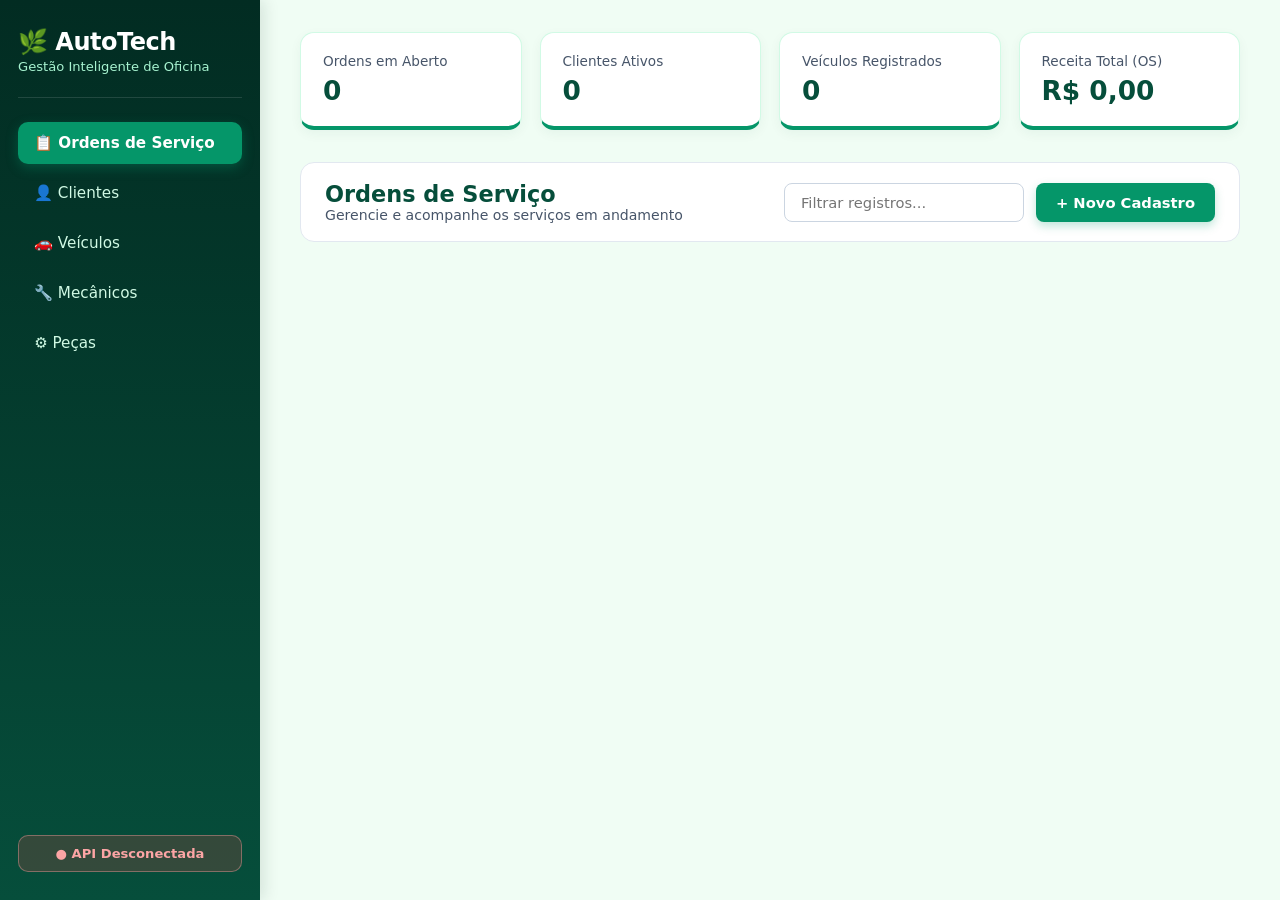
<file: src/main/resources/templates/index.html>
<!DOCTYPE html>
<html lang="pt-BR">
<head>
    <meta charset="UTF-8">
    <meta name="viewport" content="width=device-width, initial-scale=1.0">
    <title>AutoTech — Painel Administrativo</title>
    <style>
        :root {
            --verde-escuro: #064e3b;
            --verde-sidebar: #022c22;
            --verde-principal: #059669;
            --verde-hover: #047857;
            --verde-suave: #d1fae5;
            --verde-texto-tag: #065f46;
            --fundo-pagina: #f0fdf4;
            --branco: #ffffff;
            --texto-escuro: #0f172a;
            --texto-cinza: #475569;
            --borda: #cbd5e1;
        }

        * {
            box-sizing: border-box;
            margin: 0;
            padding: 0;
            font-family: 'Segoe UI', system-ui, -apple-system, sans-serif;
        }

        body {
            background-color: var(--fundo-pagina);
            color: var(--texto-escuro);
        }

        .layout {
            display: flex;
            min-height: 100vh;
        }

        /* Barra Lateral Verde Escura */
        .sidebar {
            width: 260px;
            background: linear-gradient(180deg, var(--verde-sidebar) 0%, var(--verde-escuro) 100%);
            color: var(--branco);
            display: flex;
            flex-direction: column;
            padding: 28px 18px;
            flex-shrink: 0;
            box-shadow: 4px 0 15px rgba(2, 44, 34, 0.12);
        }

        .brand {
            padding-bottom: 22px;
            border-bottom: 1px solid rgba(255, 255, 255, 0.12);
            margin-bottom: 24px;
        }

        .brand h2 {
            font-size: 1.5rem;
            letter-spacing: -0.5px;
        }

        .brand span {
            font-size: 0.82rem;
            color: #a7f3d0;
        }

        .menu {
            display: flex;
            flex-direction: column;
            gap: 8px;
            flex: 1;
        }

        .menu-item {
            background: transparent;
            border: none;
            color: #d1fae5;
            text-align: left;
            padding: 12px 16px;
            border-radius: 10px;
            font-size: 0.95rem;
            font-weight: 500;
            cursor: pointer;
            transition: all 0.2s ease;
        }

        .menu-item:hover {
            background-color: rgba(255, 255, 255, 0.1);
            color: var(--branco);
            transform: translateX(3px);
        }

        .menu-item.active {
            background-color: var(--verde-principal);
            color: var(--branco);
            font-weight: 600;
            box-shadow: 0 4px 12px rgba(5, 150, 105, 0.35);
        }

        .api-pill {
            text-align: center;
            padding: 10px;
            border-radius: 10px;
            font-size: 0.82rem;
            font-weight: 600;
        }

        .online {
            background: rgba(16, 185, 129, 0.2);
            color: #6ee7b7;
            border: 1px solid rgba(110, 231, 183, 0.4);
        }

        .offline {
            background: rgba(239, 68, 68, 0.2);
            color: #fca5a5;
            border: 1px solid rgba(252, 165, 165, 0.4);
        }

        /* Área Principal */
        .main-area {
            flex: 1;
            padding: 32px 40px;
            overflow-y: auto;
        }

        /* Cartões de Resumo (KPIs) */
        .kpis {
            display: grid;
            grid-template-columns: repeat(auto-fit, minmax(210px, 1fr));
            gap: 18px;
            margin-bottom: 32px;
        }

        .kpi-card {
            background: var(--branco);
            padding: 20px 22px;
            border-radius: 14px;
            border: 1px solid #d1fae5;
            border-bottom: 4px solid var(--verde-principal);
            box-shadow: 0 4px 12px rgba(6, 78, 59, 0.05);
        }

        .kpi-card span {
            display: block;
            font-size: 0.85rem;
            color: var(--texto-cinza);
            font-weight: 500;
            margin-bottom: 6px;
        }

        .kpi-card strong {
            font-size: 1.65rem;
            color: var(--verde-escuro);
        }

        /* Barra de Título e Busca */
        .toolbar {
            display: flex;
            justify-content: space-between;
            align-items: center;
            flex-wrap: wrap;
            gap: 16px;
            margin-bottom: 24px;
            background: var(--branco);
            padding: 18px 24px;
            border-radius: 14px;
            border: 1px solid #e2e8f0;
        }

        .toolbar h1 {
            font-size: 1.4rem;
            color: var(--verde-escuro);
        }

        .toolbar p {
            font-size: 0.88rem;
            color: var(--texto-cinza);
        }

        .toolbar-actions {
            display: flex;
            gap: 12px;
            align-items: center;
        }

        .toolbar-actions input {
            padding: 10px 16px;
            border: 1px solid var(--borda);
            border-radius: 8px;
            font-size: 0.92rem;
            width: 240px;
            transition: border-color 0.2s;
        }

        .toolbar-actions input:focus {
            outline: none;
            border-color: var(--verde-principal);
        }

        .btn-novo {
            background-color: var(--verde-principal);
            color: var(--branco);
            border: none;
            padding: 11px 20px;
            border-radius: 8px;
            font-weight: 600;
            font-size: 0.92rem;
            cursor: pointer;
            transition: background 0.2s, transform 0.1s;
            box-shadow: 0 4px 10px rgba(5, 150, 105, 0.25);
        }

        .btn-novo:hover {
            background-color: var(--verde-hover);
            transform: translateY(-1px);
        }

        /* Grid de Cards */
        .cards-grid {
            display: grid;
            grid-template-columns: repeat(auto-fill, minmax(300px, 1fr));
            gap: 20px;
        }

        .card {
            background: var(--branco);
            border: 1px solid #e2e8f0;
            border-top: 4px solid var(--verde-principal);
            border-radius: 14px;
            padding: 22px;
            display: flex;
            flex-direction: column;
            justify-content: space-between;
            box-shadow: 0 4px 12px rgba(15, 23, 42, 0.04);
            transition: transform 0.2s, box-shadow 0.2s;
        }

        .card:hover {
            transform: translateY(-3px);
            box-shadow: 0 10px 22px rgba(6, 78, 59, 0.09);
        }

        .card-top {
            display: flex;
            justify-content: space-between;
            align-items: center;
            margin-bottom: 12px;
        }

        .id-label {
            font-size: 0.8rem;
            font-weight: 700;
            color: var(--texto-cinza);
        }

        .pill {
            background: var(--verde-suave);
            color: var(--verde-texto-tag);
            padding: 4px 11px;
            border-radius: 20px;
            font-size: 0.76rem;
            font-weight: 700;
        }

        .card h3 {
            font-size: 1.12rem;
            margin-bottom: 12px;
            color: var(--texto-escuro);
        }

        .card-info p {
            font-size: 0.9rem;
            color: var(--texto-cinza);
            margin-bottom: 6px;
        }

        .card-info .valor {
            margin-top: 12px;
            font-size: 1.15rem;
            font-weight: 700;
            color: var(--verde-escuro);
        }

        .card-footer {
            margin-top: 18px;
            padding-top: 12px;
            border-top: 1px solid #f1f5f9;
            display: flex;
            gap: 8px;
        }

        .btn-ok {
            background: var(--verde-suave);
            color: var(--verde-texto-tag);
            border: none;
            padding: 7px 14px;
            border-radius: 6px;
            font-size: 0.82rem;
            font-weight: 600;
            cursor: pointer;
        }

        .btn-ok:hover {
            background: #a7f3d0;
        }

        .btn-del {
            background: #fee2e2;
            color: #b91c1c;
            border: none;
            padding: 7px 14px;
            border-radius: 6px;
            font-size: 0.82rem;
            font-weight: 600;
            cursor: pointer;
        }

        .btn-del:hover {
            background: #fecaca;
        }

        /* Modal Centralizado */
        .modal-overlay {
            display: none;
            position: fixed;
            inset: 0;
            background: rgba(2, 44, 34, 0.6);
            backdrop-filter: blur(3px);
            justify-content: center;
            align-items: center;
            z-index: 999;
            padding: 16px;
        }

        .modal-box {
            background: var(--branco);
            width: 100%;
            max-width: 450px;
            border-radius: 16px;
            padding: 26px;
            box-shadow: 0 25px 35px -5px rgba(0, 0, 0, 0.25);
            border-top: 5px solid var(--verde-principal);
        }

        .modal-header {
            display: flex;
            justify-content: space-between;
            align-items: center;
            margin-bottom: 18px;
            padding-bottom: 12px;
            border-bottom: 1px solid #e2e8f0;
        }

        .modal-header h2 {
            font-size: 1.15rem;
            color: var(--verde-escuro);
        }

        .btn-fechar {
            background: #f1f5f9;
            border: none;
            width: 30px;
            height: 30px;
            border-radius: 50%;
            font-size: 1rem;
            cursor: pointer;
            color: var(--texto-cinza);
        }

        .campo {
            margin-bottom: 14px;
        }

        .campo label {
            display: block;
            font-size: 0.85rem;
            font-weight: 600;
            margin-bottom: 5px;
            color: #334155;
        }

        .campo input,
        .campo select {
            width: 100%;
            padding: 10px 12px;
            border: 1px solid var(--borda);
            border-radius: 8px;
            font-size: 0.94rem;
        }

        .campo input:focus,
        .campo select:focus {
            outline: none;
            border-color: var(--verde-principal);
            box-shadow: 0 0 0 3px rgba(5, 150, 105, 0.15);
        }

        .btn-salvar {
            width: 100%;
            padding: 12px;
            background: var(--verde-principal);
            color: var(--branco);
            border: none;
            border-radius: 8px;
            font-weight: 600;
            font-size: 0.95rem;
            cursor: pointer;
            margin-top: 8px;
            transition: background 0.2s;
        }

        .btn-salvar:hover {
            background: var(--verde-hover);
        }

        .empty {
            color: var(--texto-cinza);
            font-style: italic;
            padding: 20px;
            background: var(--branco);
            border-radius: 10px;
            border: 1px dashed var(--borda);
        }

        @media (max-width: 768px) {
            .layout { flex-direction: column; }
            .sidebar { width: 100%; }
            .main-area { padding: 20px; }
        }
    </style>
</head>
<body>

<div class="layout">
    <!-- SIDEBAR -->
    <aside class="sidebar">
        <div class="brand">
            <h2>🌿 AutoTech</h2>
            <span>Gestão Inteligente de Oficina</span>
        </div>

        <nav class="menu">
            <button class="menu-item active" onclick="mudarSecao('ordens', this)">📋 Ordens de Serviço</button>
            <button class="menu-item" onclick="mudarSecao('clientes', this)">👤 Clientes</button>
            <button class="menu-item" onclick="mudarSecao('veiculos', this)">🚗 Veículos</button>
            <button class="menu-item" onclick="mudarSecao('mecanicos', this)">🔧 Mecânicos</button>
            <button class="menu-item" onclick="mudarSecao('pecas', this)">⚙️ Peças</button>
        </nav>

        <div class="sidebar-footer">
            <div id="api-status" class="api-pill offline">Verificando API...</div>
        </div>
    </aside>

    <!-- ÁREA PRINCIPAL -->
    <main class="main-area">
        <!-- KPIs -->
        <section class="kpis">
            <div class="kpi-card">
                <span>Ordens em Aberto</span>
                <strong id="kpi-ordens">0</strong>
            </div>
            <div class="kpi-card">
                <span>Clientes Ativos</span>
                <strong id="kpi-clientes">0</strong>
            </div>
            <div class="kpi-card">
                <span>Veículos Registrados</span>
                <strong id="kpi-veiculos">0</strong>
            </div>
            <div class="kpi-card">
                <span>Receita Total (OS)</span>
                <strong id="kpi-valor">R$ 0,00</strong>
            </div>
        </section>

        <!-- BARRA DE AÇÕES -->
        <header class="toolbar">
            <div>
                <h1 id="titulo-secao">Ordens de Serviço</h1>
                <p id="subtitulo-secao">Gerencie e acompanhe os serviços em andamento</p>
            </div>
            <div class="toolbar-actions">
                <input type="text" id="campo-busca" placeholder="Filtrar registros..." oninput="filtrarCards()">
                <button class="btn-novo" onclick="abrirModal()">+ Novo Cadastro</button>
            </div>
        </header>

        <!-- GRID DE CARDS -->
        <section id="container-cards" class="cards-grid"></section>
    </main>
</div>

<!-- MODAL DE CADASTRO -->
<div id="modal-overlay" class="modal-overlay" onclick="fecharModalFora(event)">
    <div class="modal-box">
        <div class="modal-header">
            <h2 id="modal-titulo">Novo Registro</h2>
            <button class="btn-fechar" onclick="fecharModal()">✕</button>
        </div>

        <!-- FORM ORDENS -->
        <form id="form-ordens" class="form-modal" onsubmit="salvar(event, 'ordens')">
            <div class="campo"><label>Descrição do Problema</label><input type="text" name="descricaoProblema" required></div>
            <div class="campo">
                <label>Status</label>
                <select name="status" required>
                    <option value="ABERTA">ABERTA</option>
                    <option value="EM_ANDAMENTO">EM_ANDAMENTO</option>
                    <option value="CONCLUIDA">CONCLUIDA</option>
                    <option value="CANCELADA">CANCELADA</option>
                </select>
            </div>
            <div class="campo"><label>Valor Total (R$)</label><input type="number" step="0.01" name="valorTotal" required></div>
            <div class="campo"><label>Veículo</label><select name="veiculoId" id="sel-veiculo" required></select></div>
            <div class="campo"><label>Mecânico</label><select name="mecanicoId" id="sel-mecanico" required></select></div>
            <button type="submit" class="btn-salvar">Cadastrar Ordem</button>
        </form>

        <!-- FORM CLIENTES -->
        <form id="form-clientes" class="form-modal" style="display:none" onsubmit="salvar(event, 'clientes')">
            <div class="campo"><label>Nome Completo</label><input type="text" name="nome" required></div>
            <div class="campo"><label>CPF</label><input type="text" name="cpf" required></div>
            <div class="campo"><label>Telefone</label><input type="text" name="telefone" required></div>
            <div class="campo"><label>E-mail</label><input type="email" name="email" required></div>
            <button type="submit" class="btn-salvar">Cadastrar Cliente</button>
        </form>

        <!-- FORM VEÍCULOS -->
        <form id="form-veiculos" class="form-modal" style="display:none" onsubmit="salvar(event, 'veiculos')">
            <div class="campo"><label>Placa</label><input type="text" name="placa" required></div>
            <div class="campo"><label>Modelo</label><input type="text" name="modelo" required></div>
            <div class="campo"><label>Marca</label><input type="text" name="marca" required></div>
            <div class="campo"><label>Ano</label><input type="number" name="ano" required></div>
            <div class="campo"><label>Proprietário (Cliente)</label><select name="clienteId" id="sel-cliente" required></select></div>
            <button type="submit" class="btn-salvar">Cadastrar Veículo</button>
        </form>

        <!-- FORM MECÂNICOS -->
        <form id="form-mecanicos" class="form-modal" style="display:none" onsubmit="salvar(event, 'mecanicos')">
            <div class="campo"><label>Nome do Mecânico</label><input type="text" name="nome" required></div>
            <div class="campo"><label>Especialidade</label><input type="text" name="especialidade" required></div>
            <div class="campo"><label>Registro Profissional</label><input type="text" name="registroProfissional" required></div>
            <button type="submit" class="btn-salvar">Cadastrar Mecânico</button>
        </form>

        <!-- FORM PEÇAS -->
        <form id="form-pecas" class="form-modal" style="display:none" onsubmit="salvar(event, 'pecas')">
            <div class="campo"><label>Nome da Peça</label><input type="text" name="nome" required></div>
            <div class="campo"><label>Código do Fabricante</label><input type="text" name="codigoFabricante" required></div>
            <div class="campo"><label>Preço Unitário (R$)</label><input type="number" step="0.01" name="precoUnitario" required></div>
            <div class="campo"><label>Quantidade em Estoque</label><input type="number" name="quantidadeEstoque" required></div>
            <button type="submit" class="btn-salvar">Cadastrar Peça</button>
        </form>
    </div>
</div>

<script>
    const API = 'http://localhost:8080/api';
    let secaoAtual = 'ordens';
    let cache = { ordens: [], clientes: [], veiculos: [], mecanicos: [], pecas: [] };

    const titulos = {
        ordens: ['Ordens de Serviço', 'Gerencie e acompanhe os serviços da oficina'],
        clientes: ['Clientes Cadastrados', 'Base de proprietários e contatos'],
        veiculos: ['Frota de Veículos', 'Veículos vinculados aos clientes'],
        mecanicos: ['Equipe de Mecânicos', 'Profissionais e especialidades'],
        pecas: ['Estoque de Peças', 'Controle de componentes e valores']
    };

    function mudarSecao(secao, btn) {
        secaoAtual = secao;
        document.querySelectorAll('.menu-item').forEach(b => b.classList.remove('active'));
        btn.classList.add('active');
        document.getElementById('titulo-secao').textContent = titulos[secao][0];
        document.getElementById('subtitulo-secao').textContent = titulos[secao][1];
        document.getElementById('campo-busca').value = '';
        renderizarSecao();
    }

    function abrirModal() {
        document.querySelectorAll('.form-modal').forEach(f => f.style.display = 'none');
        document.getElementById('form-' + secaoAtual).style.display = 'block';
        document.getElementById('modal-titulo').textContent = 'Novo Cadastro — ' + titulos[secaoAtual][0];
        document.getElementById('modal-overlay').style.display = 'flex';
    }

    function fecharModal() {
        document.getElementById('modal-overlay').style.display = 'none';
    }

    function fecharModalFora(e) {
        if (e.target.id === 'modal-overlay') fecharModal();
    }

    async function sincronizar() {
        const pill = document.getElementById('api-status');
        try {
            const [ordens, clientes, veiculos, mecanicos, pecas] = await Promise.all([
                fetch(`${API}/ordens`).then(r => r.ok ? r.json() : []),
                fetch(`${API}/clientes`).then(r => r.ok ? r.json() : []),
                fetch(`${API}/veiculos`).then(r => r.ok ? r.json() : []),
                fetch(`${API}/mecanicos`).then(r => r.ok ? r.json() : []),
                fetch(`${API}/pecas`).then(r => r.ok ? r.json() : [])
            ]);

            cache = { ordens, clientes, veiculos, mecanicos, pecas };
            pill.textContent = '● API Conectada';
            pill.className = 'api-pill online';

            document.getElementById('kpi-ordens').textContent = ordens.filter(o => o.status !== 'CONCLUIDA').length;
            document.getElementById('kpi-clientes').textContent = clientes.length;
            document.getElementById('kpi-veiculos').textContent = veiculos.length;
            const total = ordens.reduce((acc, o) => acc + Number(o.valorTotal || 0), 0);
            document.getElementById('kpi-valor').textContent = total.toLocaleString('pt-BR', { style: 'currency', currency: 'BRL' });

            document.getElementById('sel-cliente').innerHTML = clientes.map(c => `<option value="${c.id}">${c.id} - ${c.nome}</option>`).join('');
            document.getElementById('sel-veiculo').innerHTML = veiculos.map(v => `<option value="${v.id}">${v.id} - ${v.modelo} (${v.placa})</option>`).join('');
            document.getElementById('sel-mecanico').innerHTML = mecanicos.map(m => `<option value="${m.id}">${m.id} - ${m.nome}</option>`).join('');

            renderizarSecao();
        } catch (e) {
            pill.textContent = '● API Desconectada';
            pill.className = 'api-pill offline';
        }
    }

    function renderizarSecao(filtro = '') {
        const grid = document.getElementById('container-cards');
        const termo = filtro.toLowerCase();
        const lista = cache[secaoAtual].filter(item => JSON.stringify(item).toLowerCase().includes(termo));

        if (!lista.length) {
            grid.innerHTML = '<p class="empty">Nenhum registro encontrado nesta seção. Clique em "+ Novo Cadastro" para adicionar.</p>';
            return;
        }

        if (secaoAtual === 'ordens') {
            grid.innerHTML = lista.map(os => `
                <article class="card">
                    <div>
                        <div class="card-top">
                            <span class="id-label">OS #${os.id}</span>
                            <span class="pill">${os.status}</span>
                        </div>
                        <h3>${os.descricaoProblema}</h3>
                        <div class="card-info">
                            <p><strong>Veículo:</strong> ${os.veiculo?.modelo || 'ID ' + (os.veiculo?.id || os.veiculoId || '-')}</p>
                            <p><strong>Mecânico:</strong> ${os.mecanico?.nome || 'ID ' + (os.mecanico?.id || os.mecanicoId || '-')}</p>
                            <p class="valor">R$ ${Number(os.valorTotal || 0).toFixed(2)}</p>
                        </div>
                    </div>
                    <div class="card-footer">
                        ${os.status !== 'CONCLUIDA' ? `<button class="btn-ok" onclick='concluir(${JSON.stringify(os)})'>✔ Concluir</button>` : ''}
                        <button class="btn-del" onclick="excluir('ordens', ${os.id})">Excluir</button>
                    </div>
                </article>
            `).join('');
        } else if (secaoAtual === 'clientes') {
            grid.innerHTML = lista.map(c => `
                <article class="card">
                    <div>
                        <div class="card-top"><span class="id-label">ID #${c.id}</span><span class="pill">Cliente</span></div>
                        <h3>${c.nome}</h3>
                        <div class="card-info">
                            <p><strong>CPF:</strong> ${c.cpf}</p>
                            <p><strong>Tel:</strong> ${c.telefone}</p>
                            <p><strong>E-mail:</strong> ${c.email}</p>
                        </div>
                    </div>
                    <div class="card-footer"><button class="btn-del" onclick="excluir('clientes', ${c.id})">Excluir</button></div>
                </article>
            `).join('');
        } else if (secaoAtual === 'veiculos') {
            grid.innerHTML = lista.map(v => `
                <article class="card">
                    <div>
                        <div class="card-top"><span class="id-label">${v.placa}</span><span class="pill">${v.ano}</span></div>
                        <h3>${v.marca} ${v.modelo}</h3>
                        <div class="card-info">
                            <p><strong>Proprietário:</strong> ${v.cliente?.nome || 'ID ' + (v.cliente?.id || v.clienteId || '-')}</p>
                        </div>
                    </div>
                    <div class="card-footer"><button class="btn-del" onclick="excluir('veiculos', ${v.id})">Excluir</button></div>
                </article>
            `).join('');
        } else if (secaoAtual === 'mecanicos') {
            grid.innerHTML = lista.map(m => `
                <article class="card">
                    <div>
                        <div class="card-top"><span class="id-label">ID #${m.id}</span><span class="pill">${m.especialidade}</span></div>
                        <h3>${m.nome}</h3>
                        <div class="card-info"><p><strong>Registro:</strong> ${m.registroProfissional}</p></div>
                    </div>
                    <div class="card-footer"><button class="btn-del" onclick="excluir('mecanicos', ${m.id})">Excluir</button></div>
                </article>
            `).join('');
        } else if (secaoAtual === 'pecas') {
            grid.innerHTML = lista.map(p => `
                <article class="card">
                    <div>
                        <div class="card-top"><span class="id-label">${p.codigoFabricante}</span><span class="pill">Estoque: ${p.quantidadeEstoque}</span></div>
                        <h3>${p.nome}</h3>
                        <div class="card-info"><p class="valor">R$ ${Number(p.precoUnitario || 0).toFixed(2)}</p></div>
                    </div>
                    <div class="card-footer"><button class="btn-del" onclick="excluir('pecas', ${p.id})">Excluir</button></div>
                </article>
            `).join('');
        }
    }

    async function salvar(e, rota) {
        e.preventDefault();
        const form = e.target;
        const raw = Object.fromEntries(new FormData(form).entries());
        const dados = { ...raw };

        // Converte números e monta os objetos de relacionamento limpos
        if (dados.valorTotal) dados.valorTotal = Number(dados.valorTotal);
        if (dados.ano) dados.ano = Number(dados.ano);
        if (dados.precoUnitario) dados.precoUnitario = Number(dados.precoUnitario);
        if (dados.quantidadeEstoque) dados.quantidadeEstoque = Number(dados.quantidadeEstoque);

        if (dados.clienteId) {
            dados.cliente = { id: Number(dados.clienteId) };
            delete dados.clienteId;
        }
        if (dados.veiculoId) {
            dados.veiculo = { id: Number(dados.veiculoId) };
            delete dados.veiculoId;
        }
        if (dados.mecanicoId) {
            dados.mecanico = { id: Number(dados.mecanicoId) };
            delete dados.mecanicoId;
        }

        const res = await fetch(`${API}/${rota}`, {
            method: 'POST',
            headers: { 'Content-Type': 'application/json' },
            body: JSON.stringify(dados)
        });

        if (res.ok) {
            form.reset();
            fecharModal();
            sincronizar();
        } else {
            const erroTexto = await res.text();
            console.error('Erro detalhado:', erroTexto);
            alert('Erro ao cadastrar (Status ' + res.status + '). Veja o console do IntelliJ para o detalhe.');
        }
    }

    async function excluir(rota, id) {
        if (!confirm('Confirma exclusão?')) return;
        const res = await fetch(`${API}/${rota}/${id}`, { method: 'DELETE' });
        if (res.ok) sincronizar();
    }

    async function concluir(os) {
        const res = await fetch(`${API}/ordens/${os.id}`, {
            method: 'PUT',
            headers: { 'Content-Type': 'application/json' },
            body: JSON.stringify({ ...os, status: 'CONCLUIDA' })
        });
        if (res.ok) sincronizar();
    }

    sincronizar();
</script>
</body>
</html>
</file>
